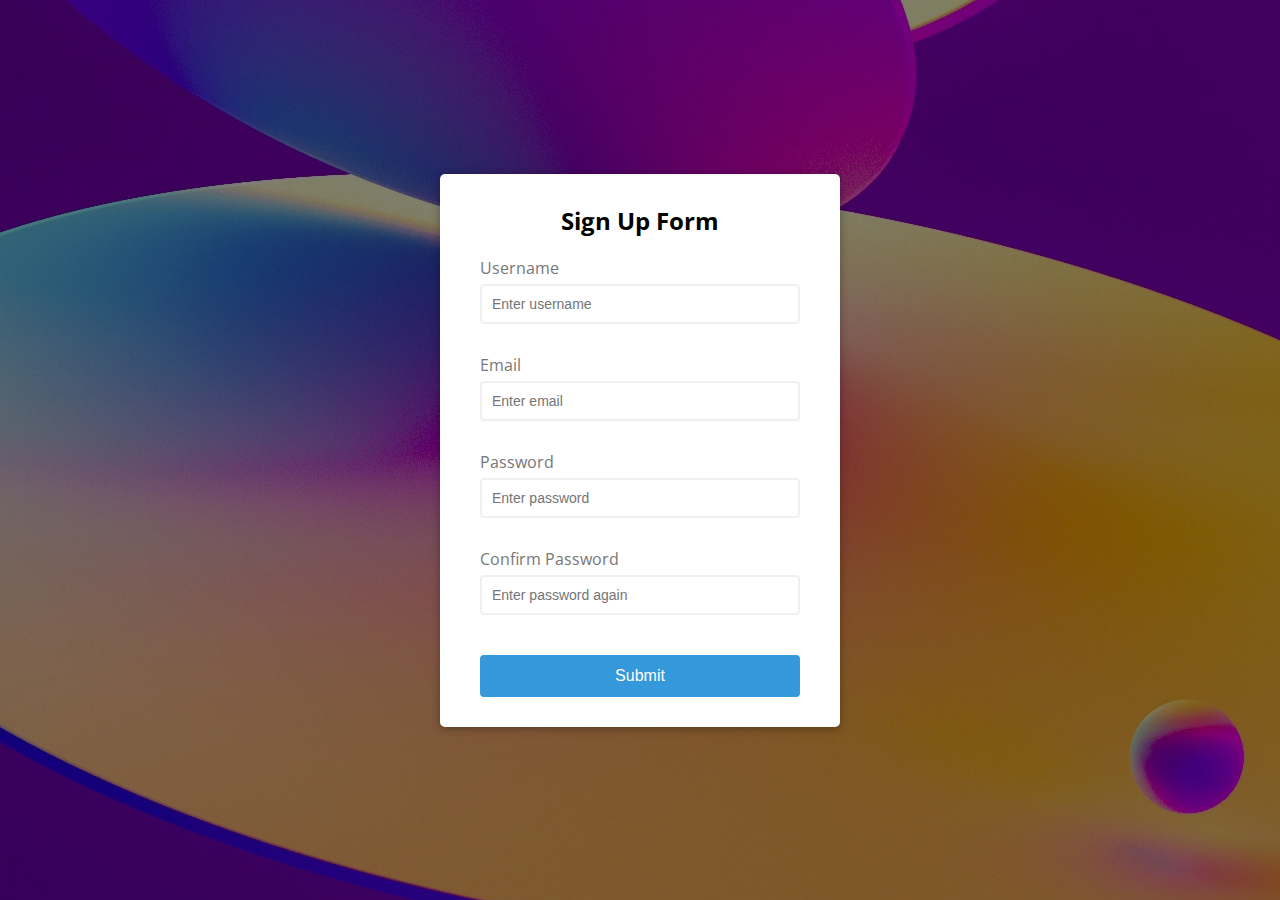
<file: Pawan/signup/index.html>
<!DOCTYPE html>
<html lang="en">

<head>
    <meta charset="UTF-8" />
    <meta name="viewport" content="width=device-width, initial-scale=1.0" />
    <meta http-equiv="X-UA-Compatible" content="ie=edge" />
    <link rel="stylesheet" href="style.css" />
    <title>Form Validator</title>
</head>

<body>
    <div class="container">
        <form id="form" class="form">
            <h2>Sign Up Form</h2>
            <div class="form-control">
                <label for="username">Username</label>
                <input type="text" id="username" placeholder="Enter username" />
                <small>Error message</small>
            </div>
            <div class="form-control">
                <label for="email">Email</label>
                <input type="text" id="email" placeholder="Enter email" />
                <small>Error message</small>
            </div>
            <div class="form-control">
                <label for="password">Password</label>
                <input type="password" id="password" placeholder="Enter password" />
                <small>Error message</small>
            </div>
            <div class="form-control">
                <label for="password2">Confirm Password</label>
                <input type="password" id="password2" placeholder="Enter password again" />
                <small>Error message</small>
            </div>
            <button type="submit">Submit</button>
        </form>
    </div>

    <script src="script.js"></script>
</body>

</html>
</file>
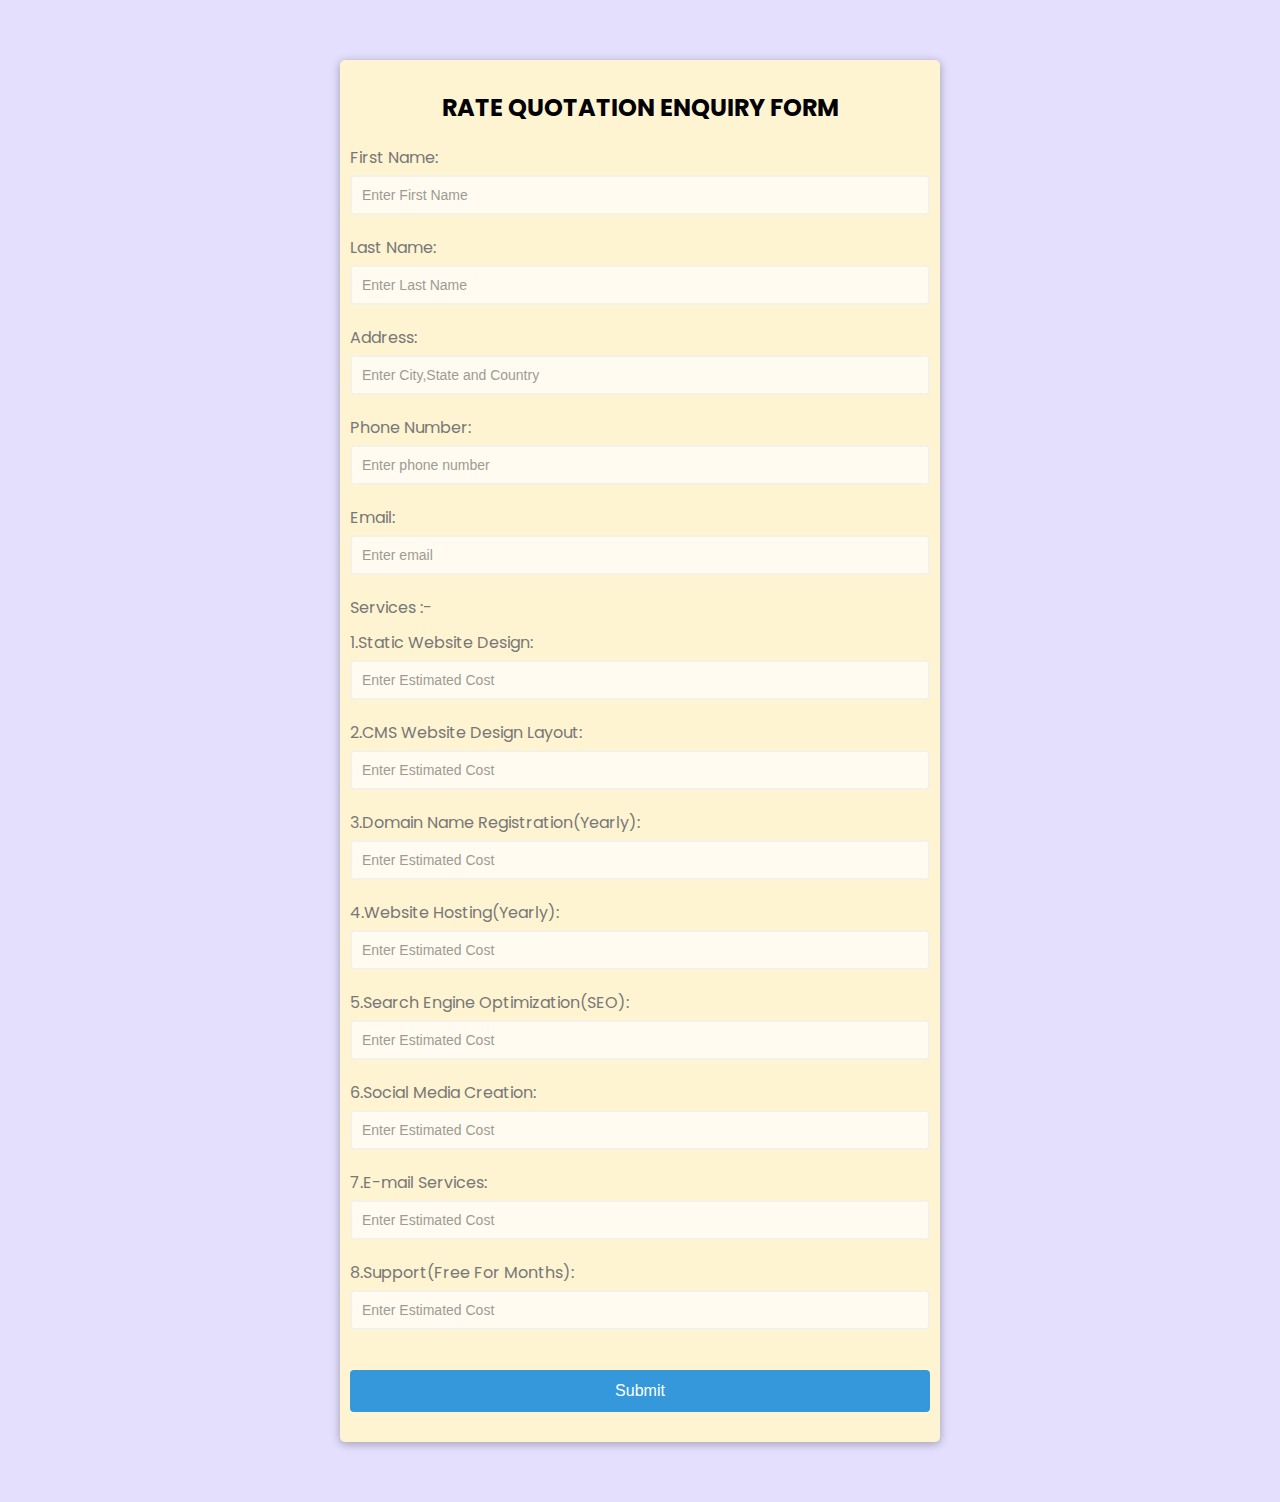
<file: Pawan/rate astimation/2010051/index.html>
<!DOCTYPE html>
<html lang="en">

<head>
  <meta charset="UTF-8" />
  <meta name="viewport" content="width=device-width, initial-scale=1.0" />
  <meta http-equiv="X-UA-Compatible" content="ie=edge" />
  <link rel="preconnect" href="https://fonts.googleapis.com">
  <link rel="preconnect" href="https://fonts.gstatic.com" crossorigin>
  <link href="https://fonts.googleapis.com/css2?family=Poppins:wght@400;700&display=swap" rel="stylesheet">
  <script defer src="script.js"></script>
  <link rel="stylesheet" href="style.css">
  <title>Rate Quotation Enquiry Form </title>
</head>

<body>
  <div class="container">
    <form id="form" class="form">
      <h2>RATE QUOTATION ENQUIRY FORM</h2>

      <div class="input-control">
        <label for="First_Name">First Name:</label>
        <input type="text" id="First_Name" placeholder="Enter First Name" />
        <div class="error"></div>
      </div>

      <div class="input-control">
        <label for="Last_Name">Last Name:</label>
        <input type="text" id="Last_Name" placeholder="Enter Last Name" />
        <div class="error"></div>
      </div>

      <div class="input-control">
        <label for="Address">Address:</label>
        <input type="text" id="City" placeholder="Enter City,State and Country" />
        <div class="error"></div>
      </div>
    
      <div class="input-control">
        <label for="phone">Phone Number:</label>
        <input type="number" id="phone" placeholder="Enter phone number" />
        <div class="error"></div>
      </div>

      <div class="input-control">
        <label for="email">Email:</label>
        <input type="email" id="email" placeholder="Enter email" />
        <div class="error"></div>
      </div>

      <div class="input-control">
        <label for="Services">Services :- </label>
        </div>

        <div class="input-control">
                <label for="Static">1.Static Website Design:</label>
                <input type="number" id="Static" placeholder="Enter Estimated Cost" />
                <div class="error"></div>
        </div>
        <div class="input-control">
                <label for="CMS">2.CMS Website Design Layout:</label>
                <input type="number" id="CMS" placeholder="Enter Estimated Cost" />
                <div class="error"></div>
        </div>

        <div class="input-control">
                <label for="Domain">3.Domain Name Registration(Yearly):</label>
                <input type="number" id="Domain" placeholder="Enter Estimated Cost" />
                <div class="error"></div>
        </div>
        <div class="input-control">
                <label for="Hosting">4.Website Hosting(Yearly):</label>
                <input type="number" id="Hosting" placeholder="Enter Estimated Cost" />
                <div class="error"></div>
        </div>
        <div class="input-control">
                <label for="Search">5.Search Engine Optimization(SEO):</label>
                <input type="number" id="Search" placeholder="Enter Estimated Cost" />
                <div class="error"></div>
                </div>
        <div class="input-control">
                <label for="Social">6.Social Media Creation:</label>
                <input type="number" id="Social" placeholder="Enter Estimated Cost" />
                <div class="error"></div>
        </div>
        <div class="input-control">
                <label for="Email_services">7.E-mail Services:</label>
                <input type="number" id="E_services" placeholder="Enter Estimated Cost" />
                <div class="error"></div>
        </div>
        <div class="input-control">
                <label for="Support">8.Support(Free For Months):</label>
                <input type="number" id="Support" placeholder="Enter Estimated Cost" />
                <div class="error"></div>
        </div>


      <button type="submit">Submit</button>
    </form>
  </div>

  <script src="script.js"></script>
</body>

</html>
</file>
<file: Pawan/signup/style.css>
@import url('https://fonts.googleapis.com/css?family=Open+Sans&display=swap');

:root {
  --success-color: #2ecc71;
  --error-color: #e74c3c;
}

* {
  box-sizing: border-box;
}

body {
  background: linear-gradient(to bottom, rgba(0,0,0,.5), rgba(0,0,0,.5)), url("./img1.jpg");
  background-position: center;
  font-family: 'Open Sans', sans-serif;
  display: flex;
  align-items: center;
  justify-content: center;
  min-height: 100vh;
  margin: 0;

}

.container {
  background-color: #fff;
  border-radius: 5px;
  box-shadow: 0 2px 10px rgba(0, 0, 0, 0.3);
  width: 400px;
}

h2 {
  text-align: center;
  margin: 0 0 20px;
}

.form {
  padding: 30px 40px;
}

.form-control {
  margin-bottom: 10px;
  padding-bottom: 20px;
  position: relative;
}

.form-control label {
  color: #777;
  display: block;
  margin-bottom: 5px;
}

.form-control input {
  border: 2px solid #f0f0f0;
  border-radius: 4px;
  display: block;
  width: 100%;
  padding: 10px;
  font-size: 14px;
}

.form-control input:focus {
  outline: 0;
  border-color: #777;
}

.form-control.success input {
  border-color: var(--success-color);
}

.form-control.error input {
  border-color: var(--error-color);
}

.form-control small {
  color: var(--error-color);
  position: absolute;
  bottom: 0;
  left: 0;
  visibility: hidden;
}

.form-control.error small {
  visibility: visible;
}

.form button {
  cursor: pointer;
  background-color: #3498db;
  border: 2px solid #3498db;
  border-radius: 4px;
  color: #fff;
  display: block;
  font-size: 16px;
  padding: 10px;
  margin-top: 20px;
  width: 100%;
}
</file>
<file: Pawan/rate astimation/2010051/style.css>
@import url('https://fonts.googleapis.com/css?family=Open+Sans&display=swap');

* {
  box-sizing: border-box;
  margin: 0px;
  padding: 0px;
}

body {
  background-color: #E3DFFD;
  display: flex;
  align-items: center;
  justify-content: center;
  height: 100%;
  width: 100%;
  margin: 60px auto;
  font-family: 'Poppins', sans-serif;
}

.container {
  background-color: #FFF4D2;
  border-radius: 5px;
  box-shadow: 0 2px 10px rgba(0, 0, 0, 0.3);
  width: 600px;
}

h2 {
  text-align: center;
  margin: 0 0 20px;
}

.form {
  padding: 30px 10px;
}

.form button {
  cursor: pointer;
  background-color: #3498db;
  border: 2px solid #3498db;
  border-radius: 4px;
  color: #fff;
  display: block;
  font-size: 16px;
  padding: 10px;
  margin-top: 30px;
  width: 100%;
}

.input-control {
  margin-bottom: 10px;
  padding-bottom: -20px;

}

.input-control label {
  color: #777;
  display: block;
  margin-bottom: 5px;
}

.input-control input {
  border: 2px solid #f0f0f0;
  border-radius: 4px;
  display: block;
  width: 100%;
  padding: 10px;
  font-size: 14px;
  opacity: 0.7;
}

.input-control input:focus {
  outline: 0;
}

.input-control.success input {
  border-color: #09c372;
}

.input-control.error input {
  border-color: #ff3860;
}

.input-control .error {
  color: #ff3860;
  font-size: 10px;
  margin-left: 0.5rem;
  height: 10px;
}
</file>
